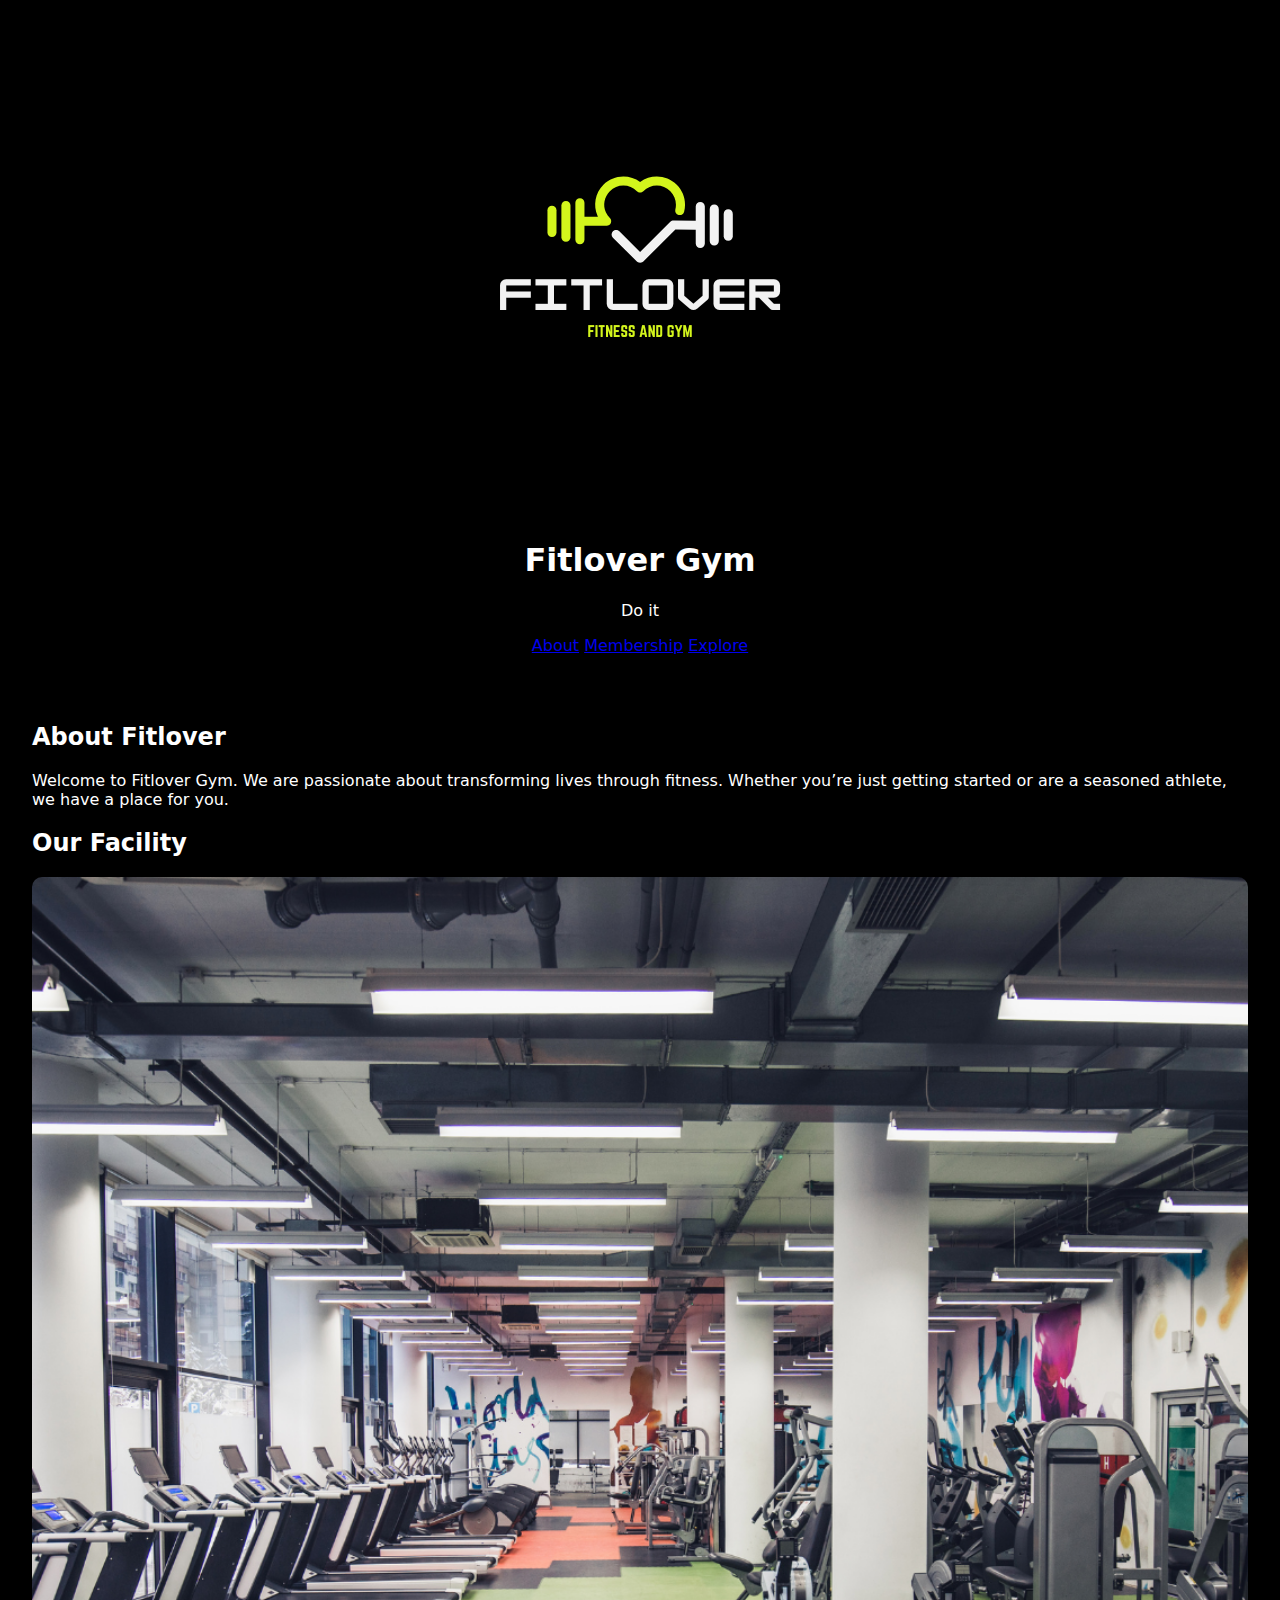
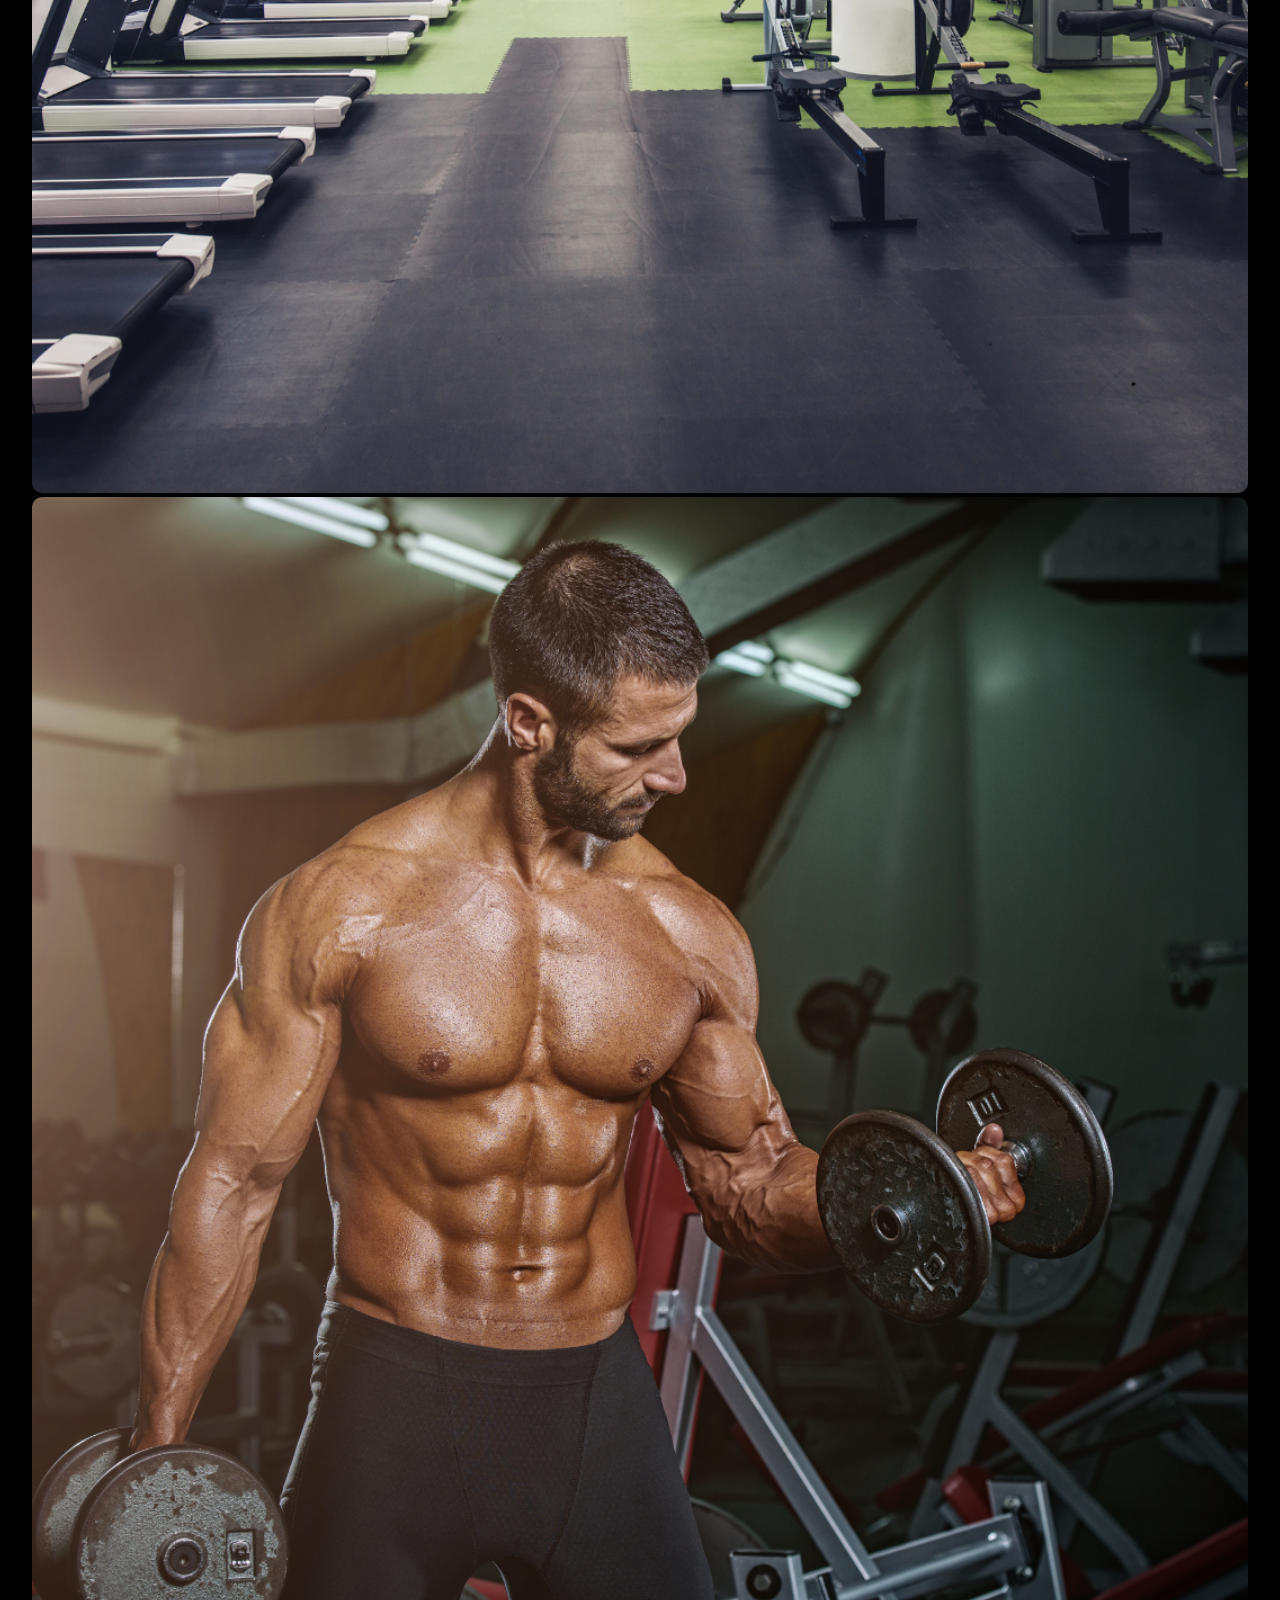
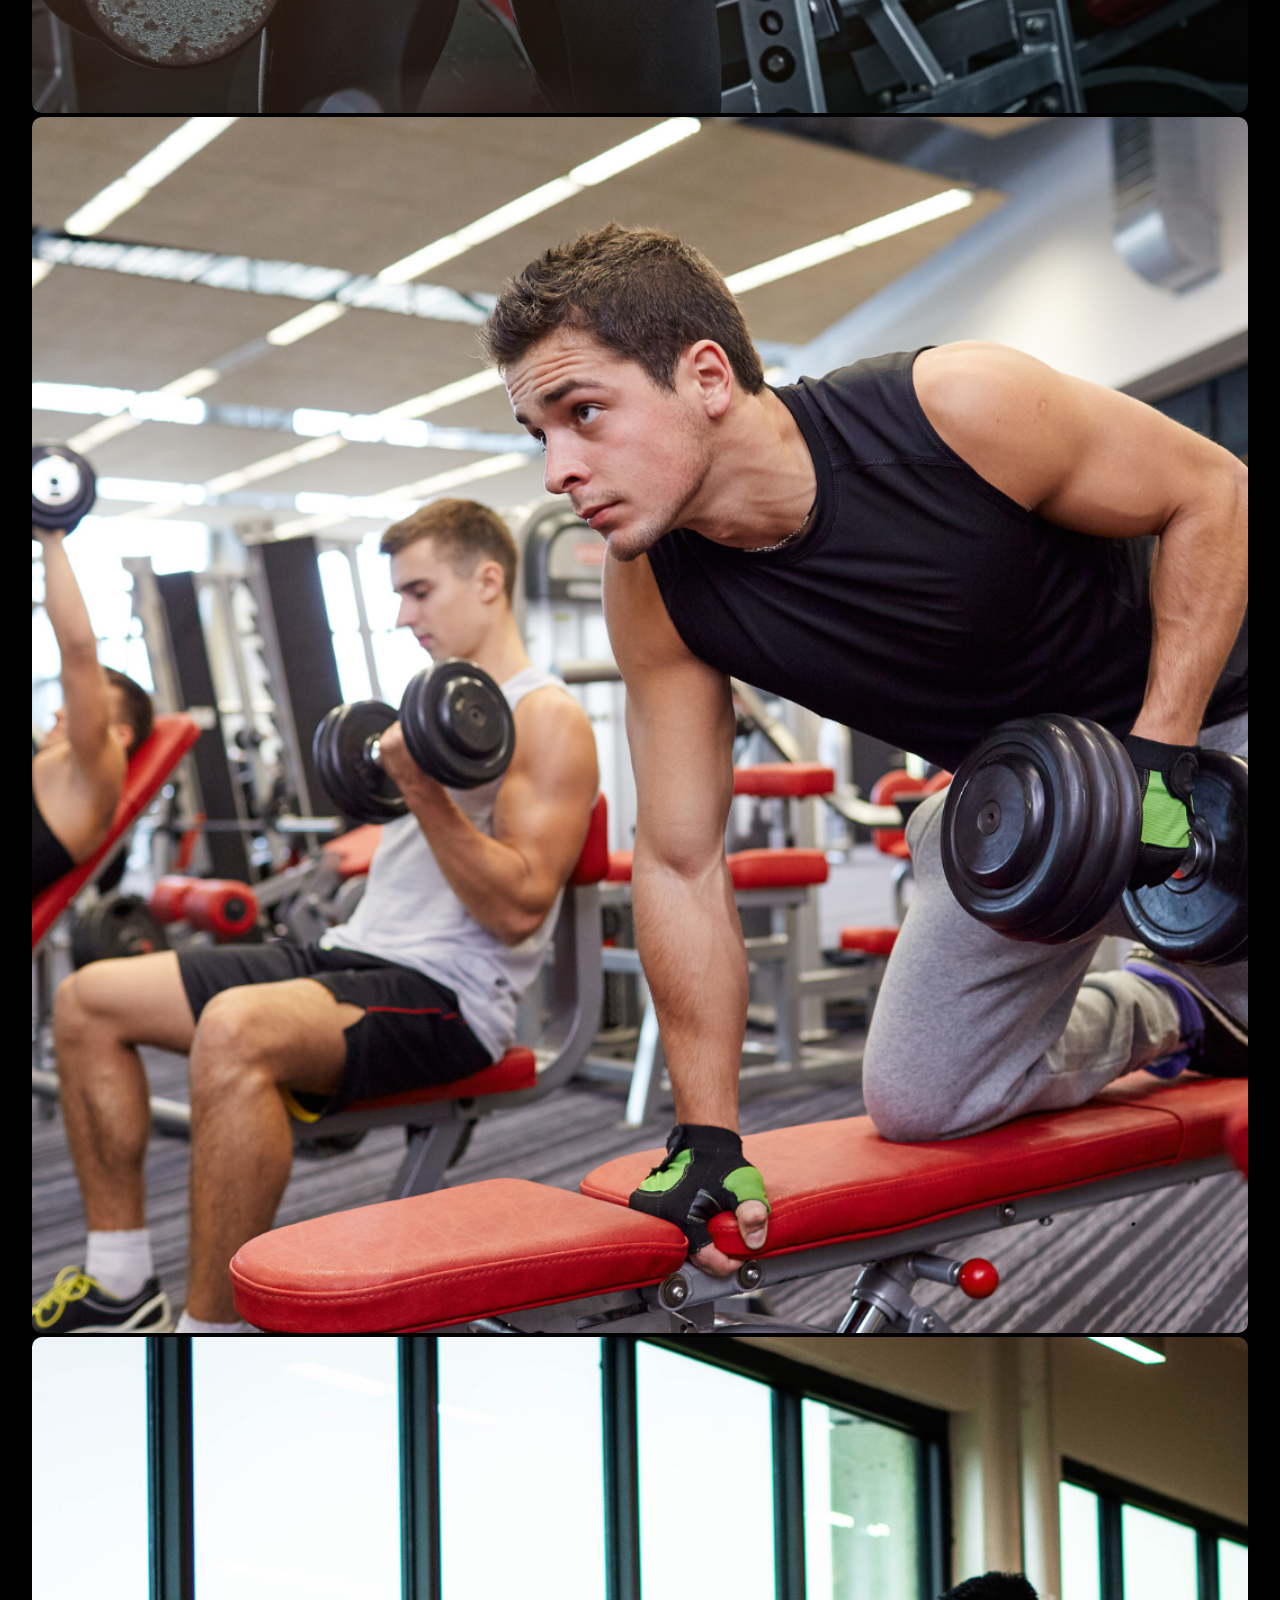
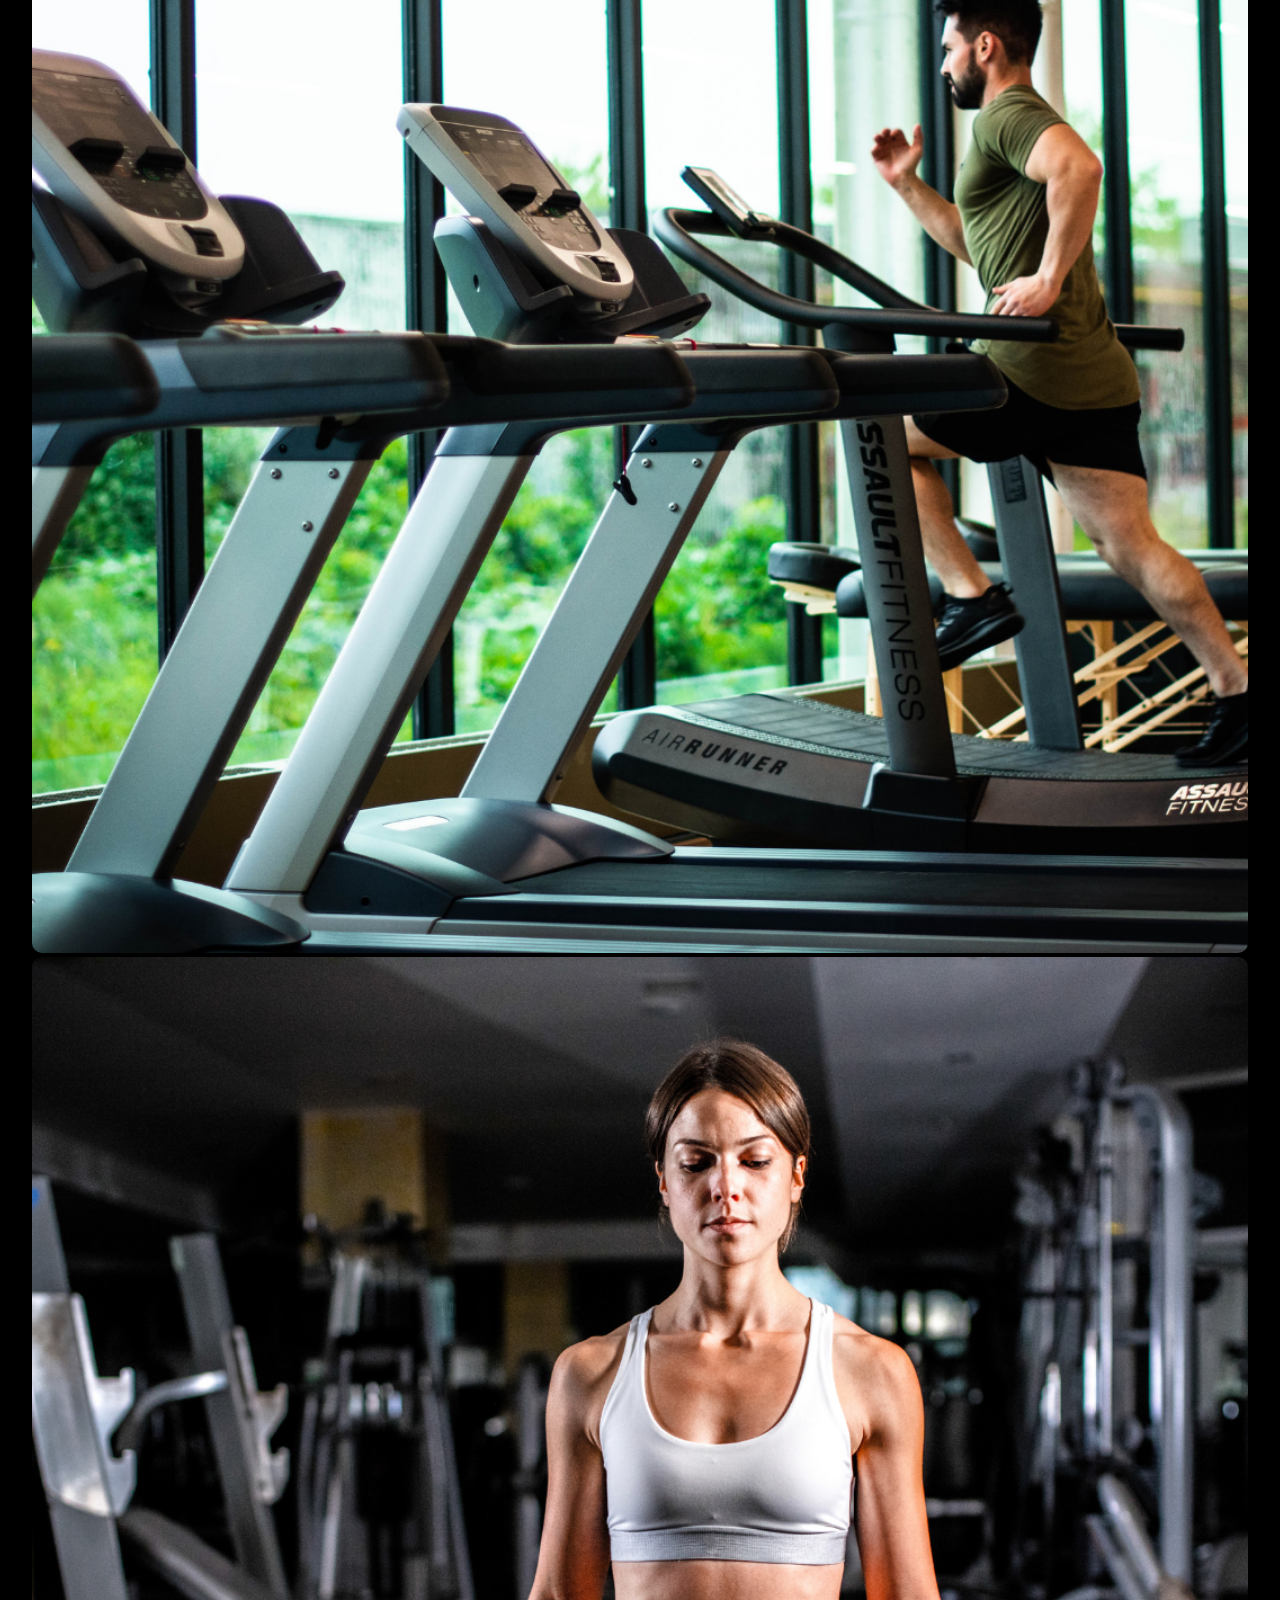
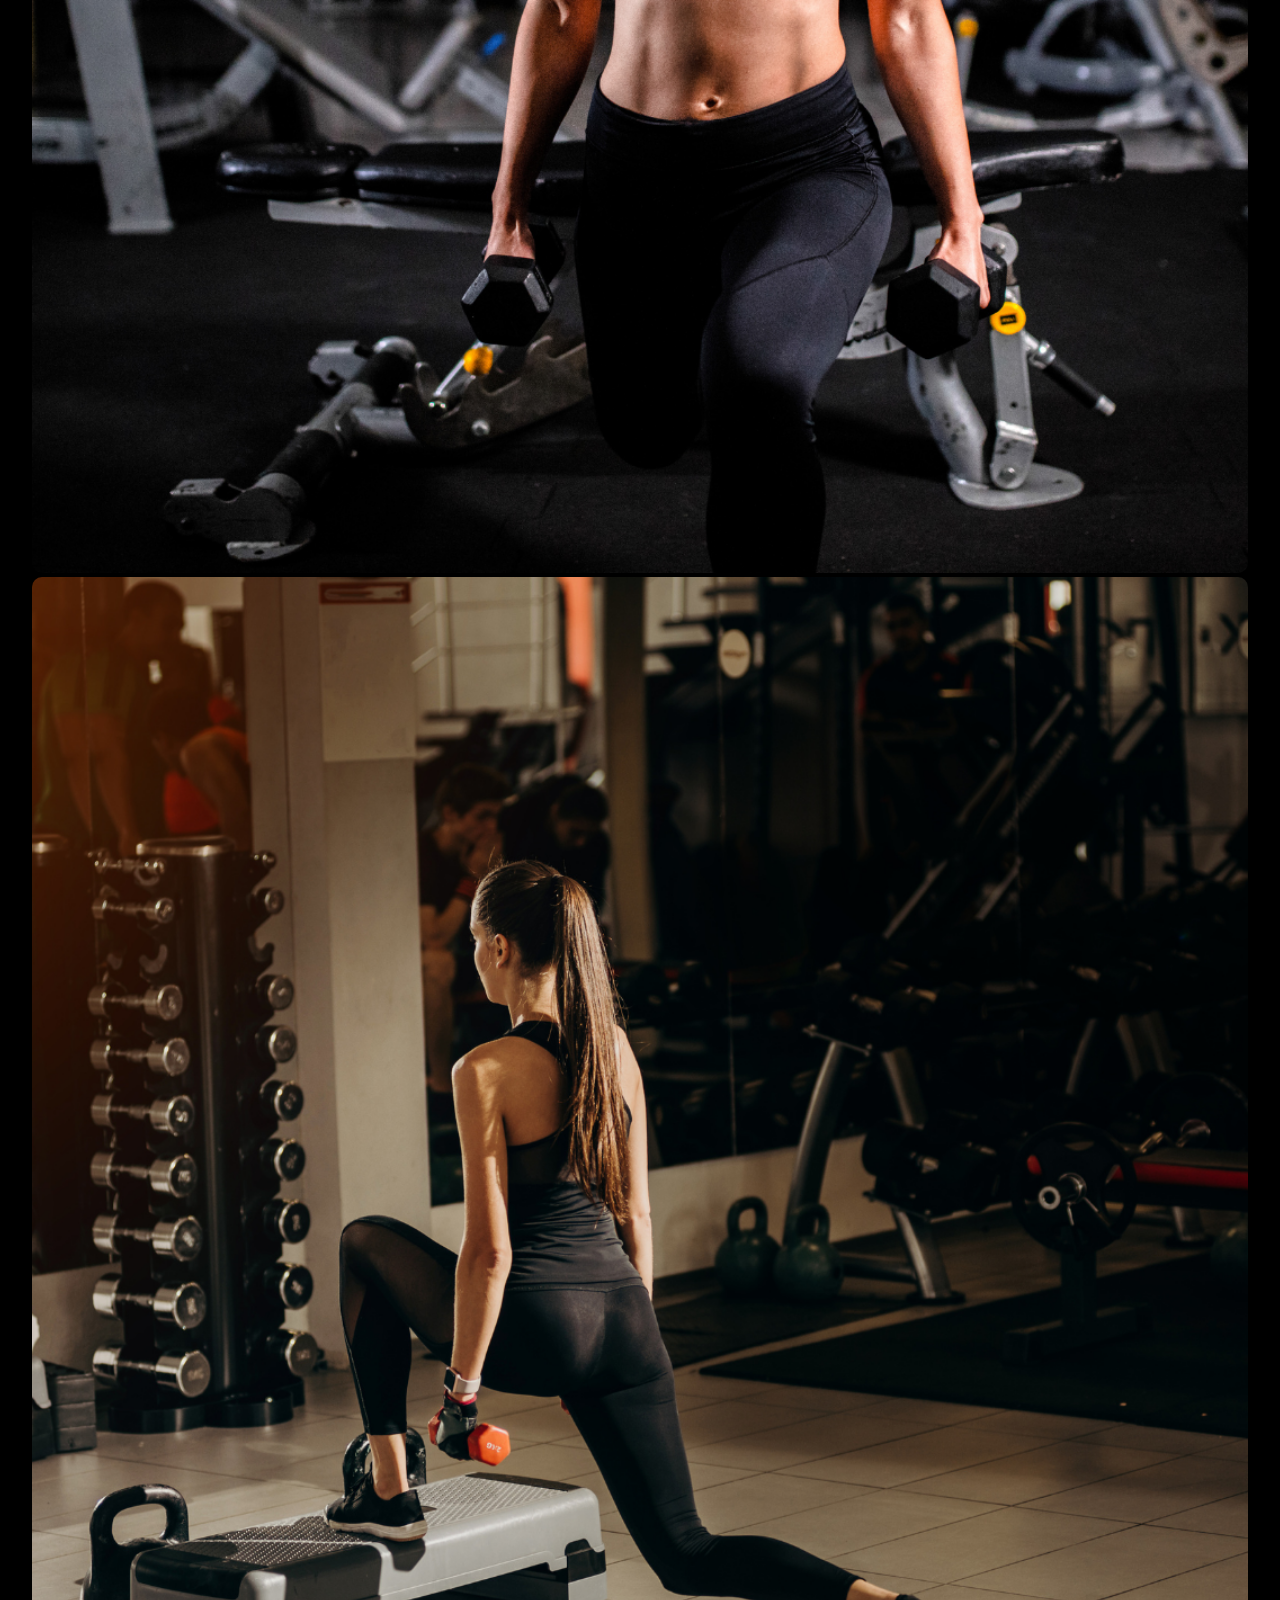
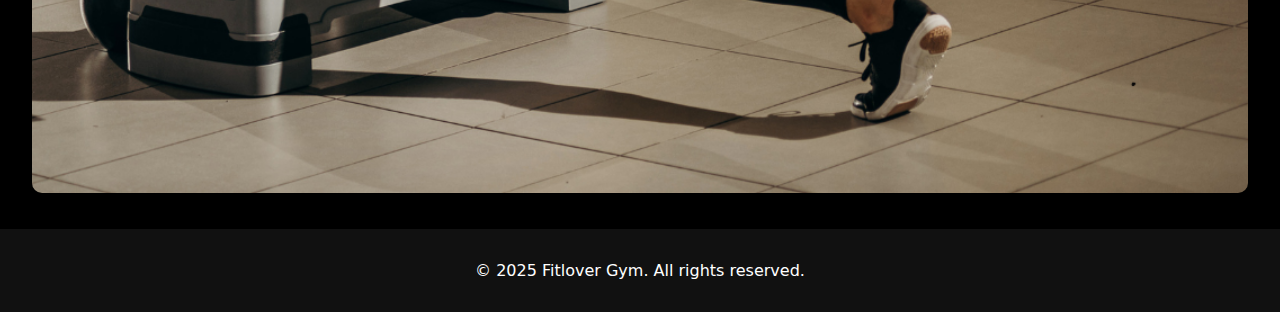
<file: index.html>
<!DOCTYPE html>
<html lang="en">
<head>
    <meta charset="UTF-8">
    <title>Fitlover Gym | About Us</title>
    <link rel="stylesheet" href="style.css">
</head>
<body>
    <header>
        <img src="fitlover.png" alt="Fitlover Logo" class="logo">
        <h1>Fitlover Gym</h1>
        <p class="slogan">Do it</p>
        <nav>
            <a href="index.html">About</a>
            <a href="membership.html">Membership</a>
            <a href="creative.html">Explore</a>
        </nav>
    </header>
    <main>
        <section class="about">
            <h2>About Fitlover</h2>
            <p>Welcome to Fitlover Gym. We are passionate about transforming lives through fitness. Whether you’re just getting started or are a seasoned athlete, we have a place for you.</p>
        </section>
        <section class="gallery">
            <h2>Our Facility</h2>
            <div class="gallery-grid">
                <img src="Gym 1.png" alt="Workout Area">
                <img src="Gym 2.png" alt="Cardio Area">
                <img src="Gym 3.png" alt="Treadmills">
                <img src="Gym 4.png" alt="Training">
                <img src="Gym 5.png" alt="Bodybuilding">
                <img src="Gym 6.png" alt="Interior">
            </div>
        </section>
    </main>
    <footer>
        <p>&copy; 2025 Fitlover Gym. All rights reserved.</p>
    </footer>
</body>
</html>
</file>
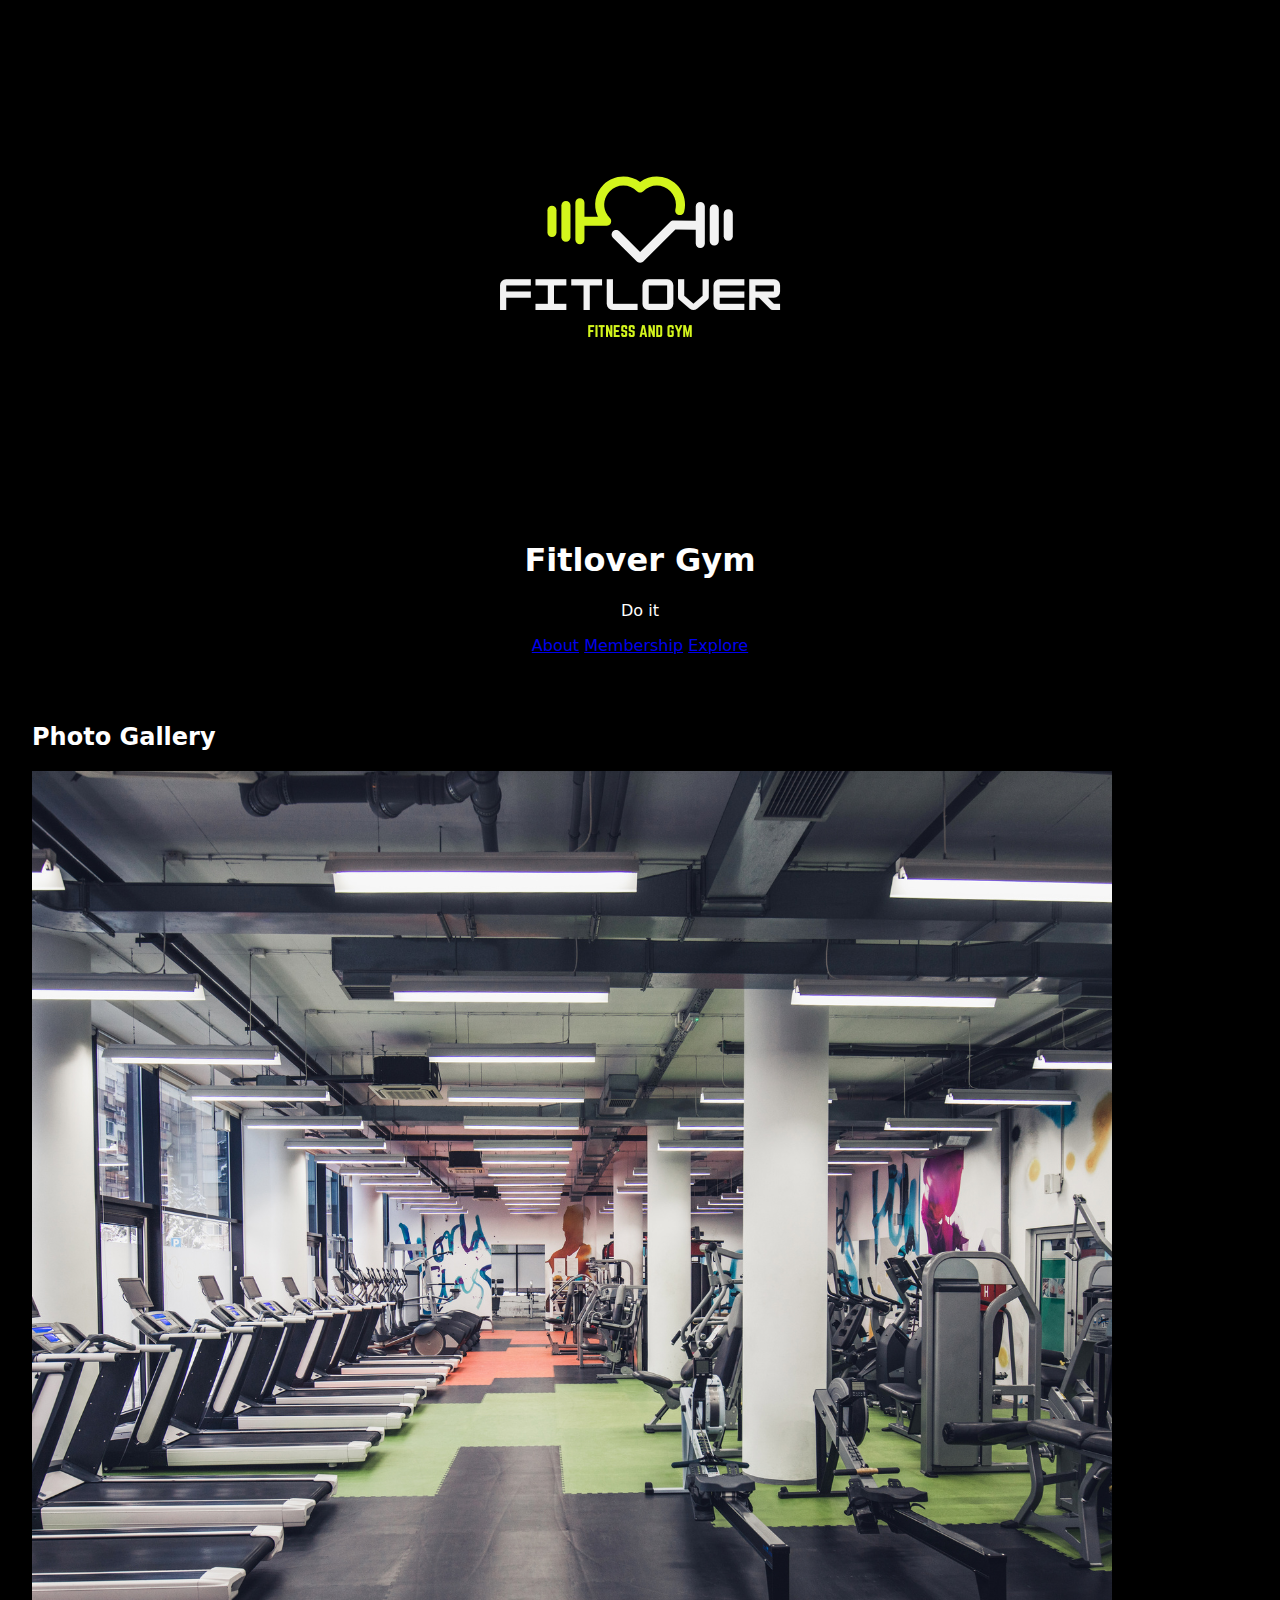
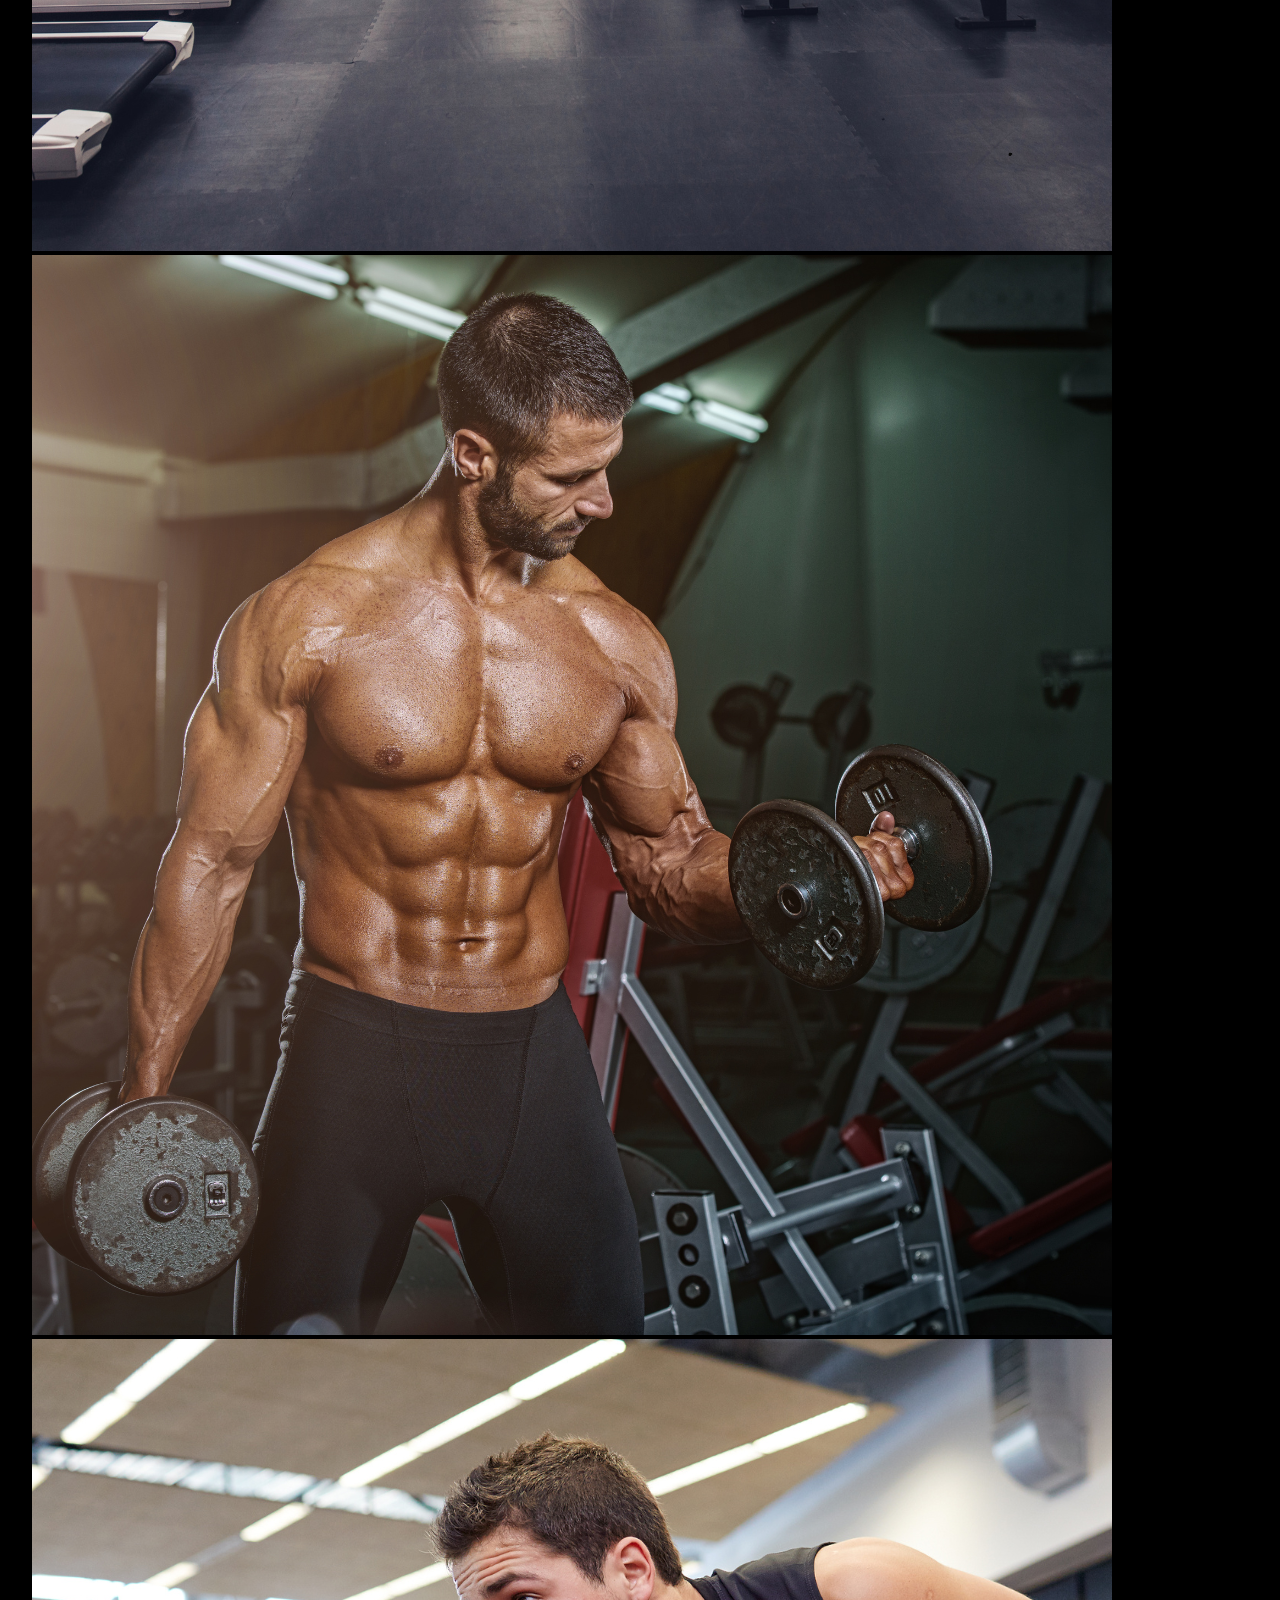
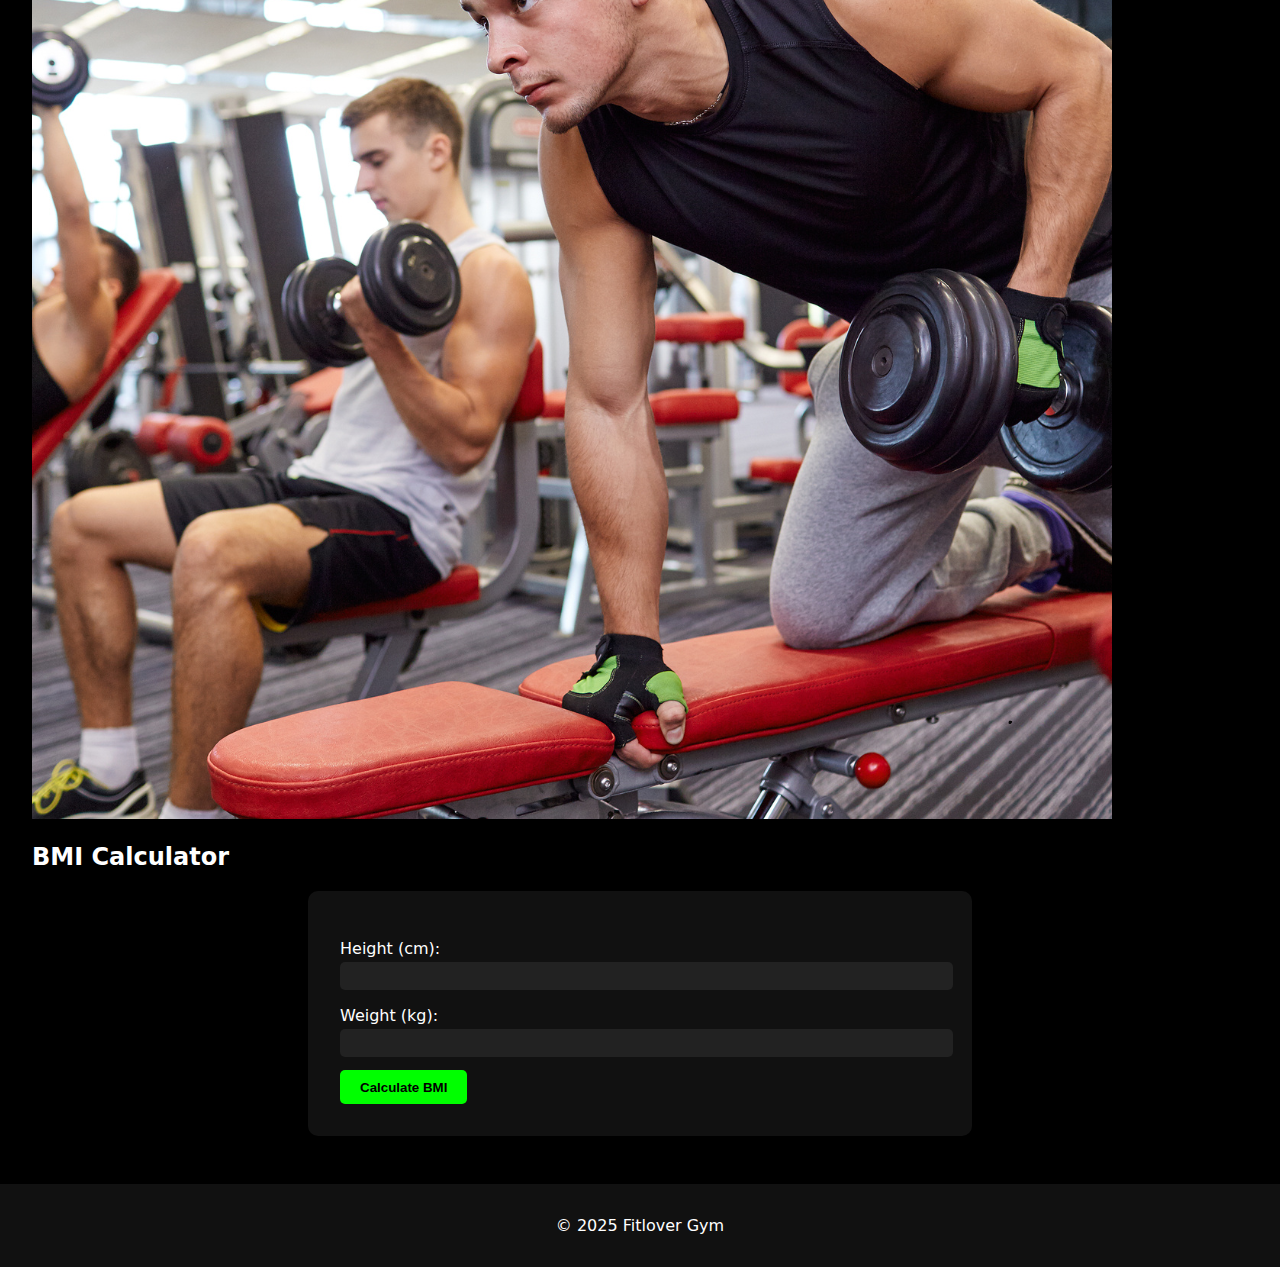
<file: creative.html>
<!DOCTYPE html>
<html lang="en">
<head>
    <meta charset="UTF-8">
    <title>Fitlover Gym | Explore</title>
    <link rel="stylesheet" href="style.css">
    <script defer src="script.js"></script>
</head>
<body>
    <header>
        <img src="fitlover.png" alt="Fitlover Logo" class="logo">
        <h1>Fitlover Gym</h1>
        <p class="slogan">Do it</p>
        <nav>
            <a href="index.html">About</a>
            <a href="membership.html">Membership</a>
            <a href="creative.html">Explore</a>
        </nav>
    </header>
    <main>
        <section class="photo-gallery">
            <h2>Photo Gallery</h2>
            <div class="gallery-grid">
                <img src="Gym 1.png" alt="Photo 1">
                <img src="Gym 2.png" alt="Photo 2">
                <img src="Gym 3.png" alt="Photo 3">
            </div>
        </section>
        <section class="bmi-calc">
            <h2>BMI Calculator</h2>
            <form id="bmiForm">
                <label>Height (cm): <input type="number" id="height" required></label>
                <label>Weight (kg): <input type="number" id="weight" required></label>
                <button type="submit">Calculate BMI</button>
            </form>
            <p id="bmiResult"></p>
        </section>
    </main>
    <footer>
        <p>&copy; 2025 Fitlover Gym</p>
    </footer>
</body>
</html>
</file>
<file: style.css>
/* General layout and theme */
body {
  font-family: system-ui, sans-serif;
  margin: 0;
  background-color: #000;
  color: white;
}

header {
  background-color: black;
  text-align: center;
  padding: 1em;
}

#logo {
  width: 100px;
  height: auto;
}

nav ul {
  list-style: none;
  background-color: #111;
  display: flex;
  justify-content: center;
  padding: 0;
  margin: 0;
}

nav ul li {
  margin: 0 15px;
}

nav ul li a {
  color: white;
  text-decoration: none;
  padding: 1em;
  display: block;
}

nav ul li a:hover {
  background-color: #0f0;
  color: black;
}

main {
  padding: 2em;
}

footer {
  background-color: #111;
  color: white;
  text-align: center;
  padding: 1em;
}

/* Slideshow */
#slideshow {
  max-width: 100%;
  text-align: center;
}

#slideshow img {
  width: 90%;
  max-height: 400px;
  object-fit: cover;
  border-radius: 10px;
}

/* Form styling */
form {
  max-width: 600px;
  margin: 0 auto;
  background-color: #111;
  padding: 2em;
  border-radius: 10px;
}

form label {
  display: block;
  margin-top: 1em;
}

form input, form select, form textarea {
  width: 100%;
  padding: 0.5em;
  margin-top: 0.3em;
  border-radius: 5px;
  border: none;
  background: #222;
  color: white;
}

form button {
  margin-top: 1em;
  background-color: #0f0;
  color: black;
  border: none;
  padding: 0.7em 1.5em;
  border-radius: 5px;
  font-weight: bold;
  cursor: pointer;
}

form button:hover {
  background-color: white;
  color: #0f0;
}

/* Gallery grid */
.gallery .grid {
  display: grid;
  grid-template-columns: repeat(auto-fill, minmax(200px, 1fr));
  gap: 1em;
  margin-top: 1em;
}

.gallery img {
  width: 100%;
  border-radius: 10px;
  transition: transform 0.3s;
}

.gallery img:hover {
  transform: scale(1.05);
}

/* BMI section */
.bmi input {
  margin-bottom: 1em;
}

.bmi button {
  margin-top: 0.5em;
}
</file>
